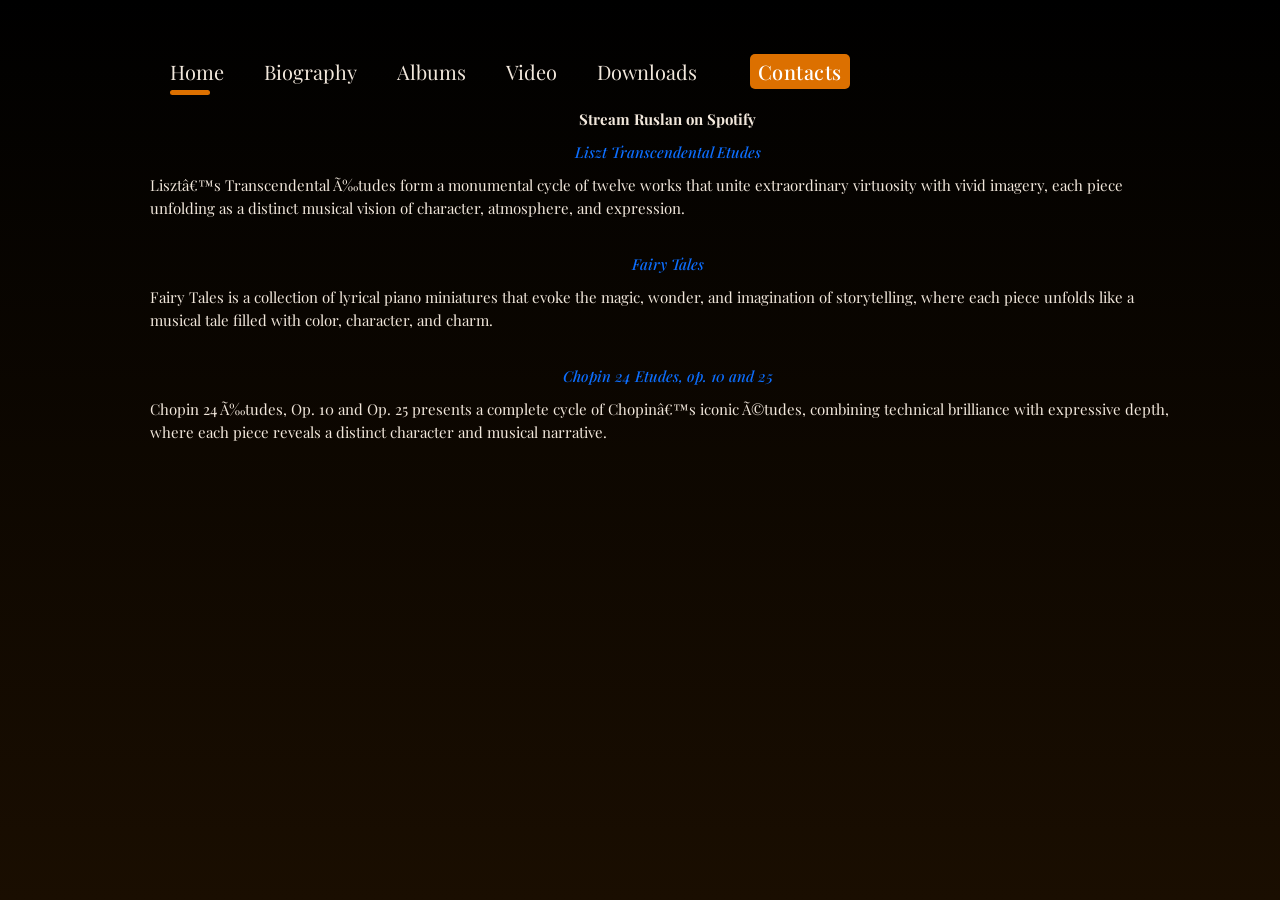
<file: homepage/albums.html>
<!DOCTYPE html>

<html lang="en">

    <head>
        <meta name="viewport" content="width=device-width, initial-scale=1.0">
        <link href="https://cdn.jsdelivr.net/npm/bootstrap@5.3.8/dist/css/bootstrap.min.css" rel="stylesheet" integrity="sha384-sRIl4kxILFvY47J16cr9ZwB07vP4J8+LH7qKQnuqkuIAvNWLzeN8tE5YBujZqJLB" crossorigin="anonymous">
        <script src="https://cdn.jsdelivr.net/npm/bootstrap@5.3.8/dist/js/bootstrap.bundle.min.js" integrity="sha384-FKyoEForCGlyvwx9Hj09JcYn3nv7wiPVlz7YYwJrWVcXK/BmnVDxM+D2scQbITxI" crossorigin="anonymous"></script>
        <link href="styles.css" rel="stylesheet">
        <title>Ruslan Baiazitov</title>
    </head>

    <body>
        <header class="container">
            <nav>
                <ul>
                    <li class="active"><a href="index.html">Home</a></li>
                    <li><a href="biography.html">Biography</a></li>
                    <li><a href="albums.html">Albums</a></li>
                    <li><a href="video.html">Video</a></li>
                    <li><a href="downloads.html">Downloads</a></li>
                    <li class="btn contacts"><a href="contacts.html">Contacts</a></li>
                </ul>
                <div class="hero-video container">
                    <div class="info">
                        <h1><strong>Stream Ruslan on Spotify</strong></h1>
                        <h2><a href="https://open.spotify.com/album/61v79hd8F9MqKnLVwhxF8h"><em>Liszt Transcendental Etudes</em></a></h2>
                        <p>Liszt’s Transcendental Études form a monumental cycle of twelve works that unite extraordinary virtuosity with vivid imagery, each piece unfolding as a distinct musical vision of character, atmosphere, and expression.</p>
                        <h2><a href="https://open.spotify.com/album/1pUgOJUdSiPNbANP0hCc0A"><em>Fairy Tales</em></a></h2>
                        <p>Fairy Tales is a collection of lyrical piano miniatures that evoke the magic, wonder, and imagination of storytelling, where each piece unfolds like a musical tale filled with color, character, and charm.</p>
                        <h2><a href="https://open.spotify.com/album/7LSsMWiFu0OxEIfYmrsEcE"><em>Chopin 24 Etudes, op. 10 and 25</em></a></h2>
                        <p>Chopin 24 Études, Op. 10 and Op. 25 presents a complete cycle of Chopin’s iconic études, combining technical brilliance with expressive depth, where each piece reveals a distinct character and musical narrative.</p>
                    </div>
                </div>
            </nav>
        </header>
    </body>

</html>
</file>
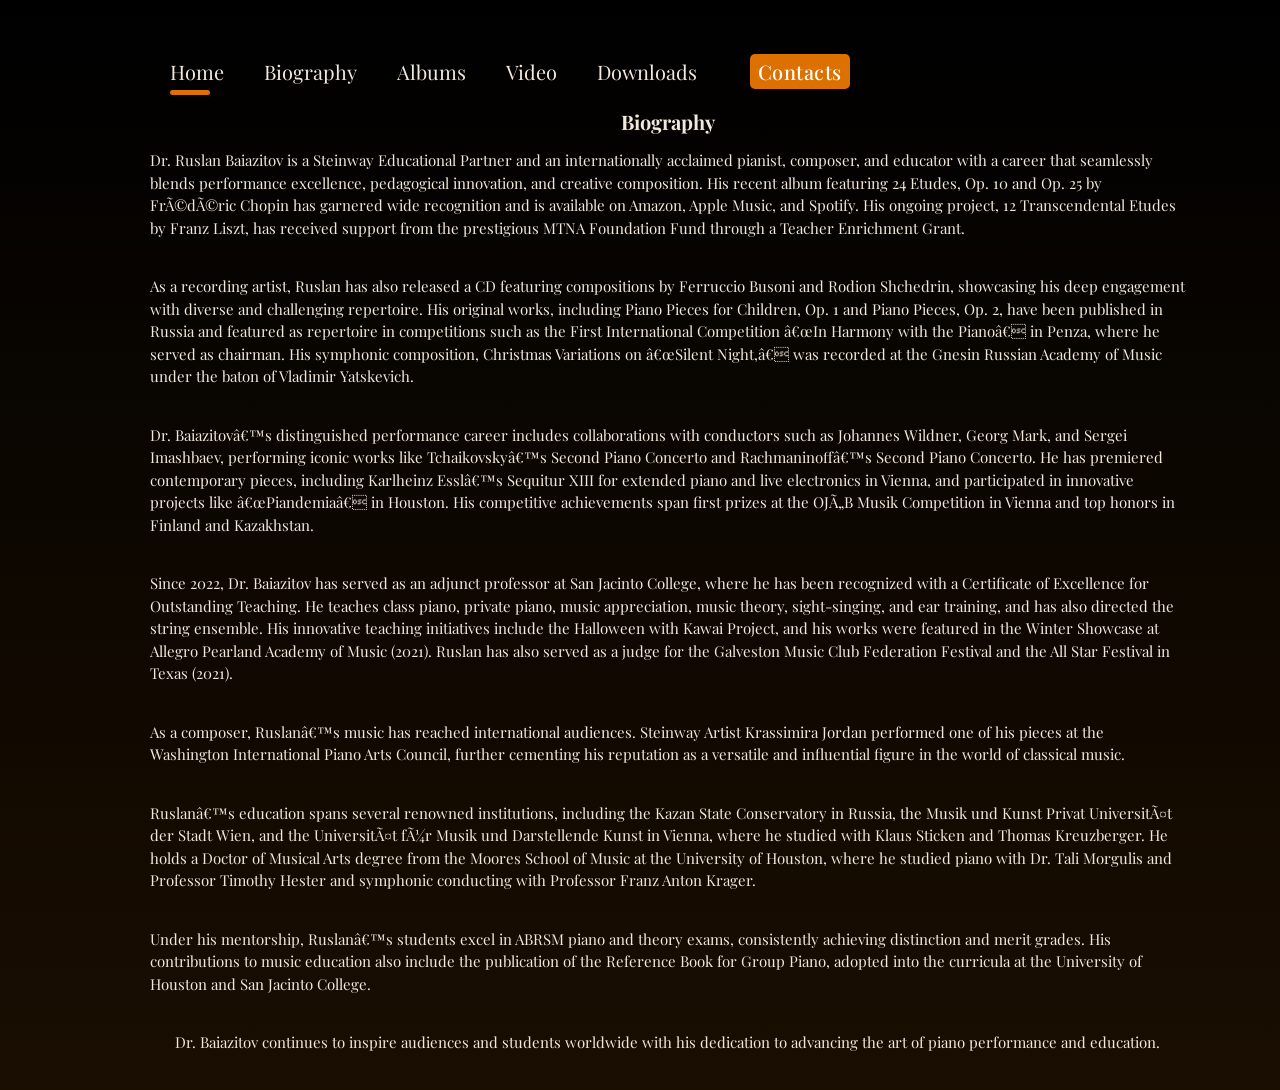
<file: homepage/biography.html>
<!DOCTYPE html>

<html lang="en">

    <head>
        <meta name="viewport" content="width=device-width, initial-scale=1.0">
        <link href="https://cdn.jsdelivr.net/npm/bootstrap@5.3.8/dist/css/bootstrap.min.css" rel="stylesheet" integrity="sha384-sRIl4kxILFvY47J16cr9ZwB07vP4J8+LH7qKQnuqkuIAvNWLzeN8tE5YBujZqJLB" crossorigin="anonymous">
        <script src="https://cdn.jsdelivr.net/npm/bootstrap@5.3.8/dist/js/bootstrap.bundle.min.js" integrity="sha384-FKyoEForCGlyvwx9Hj09JcYn3nv7wiPVlz7YYwJrWVcXK/BmnVDxM+D2scQbITxI" crossorigin="anonymous"></script>
        <link href="styles.css" rel="stylesheet">
        <title>Ruslan Baiazitov</title>
    </head>

    <body>
        <header class="container">
            <nav>
                <ul>
                    <li class="active"><a href="index.html">Home</a></li>
                    <li><a href="biography.html">Biography</a></li>
                    <li><a href="albums.html">Albums</a></li>
                    <li><a href="video.html">Video</a></li>
                    <li><a href="downloads.html">Downloads</a></li>
                    <li class="btn contacts"><a href="contacts.html">Contacts</a></li>
                </ul>
                <div class="hero-biography container">
                    <div class="info">
                        <h1><strong>Biography</strong></h1>
                        <p>Dr. Ruslan Baiazitov is a Steinway Educational Partner and an internationally acclaimed pianist, composer, and educator with a career that seamlessly blends performance excellence, pedagogical innovation, and creative composition. His recent album featuring 24 Etudes, Op. 10 and Op. 25 by Frédéric Chopin has garnered wide recognition and is available on Amazon, Apple Music, and Spotify. His ongoing project, 12 Transcendental Etudes by Franz Liszt, has received support from the prestigious MTNA Foundation Fund through a Teacher Enrichment Grant.</p>

                        <p>As a recording artist, Ruslan has also released a CD featuring compositions by Ferruccio Busoni and Rodion Shchedrin, showcasing his deep engagement with diverse and challenging repertoire. His original works, including Piano Pieces for Children, Op. 1 and Piano Pieces, Op. 2, have been published in Russia and featured as repertoire in competitions such as the First International Competition “In Harmony with the Piano” in Penza, where he served as chairman. His symphonic composition, Christmas Variations on “Silent Night,” was recorded at the Gnesin Russian Academy of Music under the baton of Vladimir Yatskevich.</p>
                        <p>Dr. Baiazitov’s distinguished performance career includes collaborations with conductors such as Johannes Wildner, Georg Mark, and Sergei Imashbaev, performing iconic works like Tchaikovsky’s Second Piano Concerto and Rachmaninoff’s Second Piano Concerto. He has premiered contemporary pieces, including Karlheinz Essl’s Sequitur XIII for extended piano and live electronics in Vienna, and participated in innovative projects like “Piandemia” in Houston. His competitive achievements span first prizes at the OJÄB Musik Competition in Vienna and top honors in Finland and Kazakhstan.</p>
                        <p>Since 2022, Dr. Baiazitov has served as an adjunct professor at San Jacinto College, where he has been recognized with a Certificate of Excellence for Outstanding Teaching. He teaches class piano, private piano, music appreciation, music theory, sight-singing, and ear training, and has also directed the string ensemble. His innovative teaching initiatives include the Halloween with Kawai Project, and his works were featured in the Winter Showcase at Allegro Pearland Academy of Music (2021). Ruslan has also served as a judge for the Galveston Music Club Federation Festival and the All Star Festival in Texas (2021).</p>
                        <p>As a composer, Ruslan’s music has reached international audiences. Steinway Artist Krassimira Jordan performed one of his pieces at the Washington International Piano Arts Council, further cementing his reputation as a versatile and influential figure in the world of classical music.</p>
                        <p>Ruslan’s education spans several renowned institutions, including the Kazan State Conservatory in Russia, the Musik und Kunst Privat Universität der Stadt Wien, and the Universität für Musik und Darstellende Kunst in Vienna, where he studied with Klaus Sticken and Thomas Kreuzberger. He holds a Doctor of Musical Arts degree from the Moores School of Music at the University of Houston, where he studied piano with Dr. Tali Morgulis and Professor Timothy Hester and symphonic conducting with Professor Franz Anton Krager.</p>
                        <p>Under his mentorship, Ruslan’s students excel in ABRSM piano and theory exams, consistently achieving distinction and merit grades. His contributions to music education also include the publication of the Reference Book for Group Piano, adopted into the curricula at the University of Houston and San Jacinto College.</p>
                        <p>Dr. Baiazitov continues to inspire audiences and students worldwide with his dedication to advancing the art of piano performance and education.</p>
                    </div>
                </div>
            </nav>
        </header>
    </body>

</html>
</file>
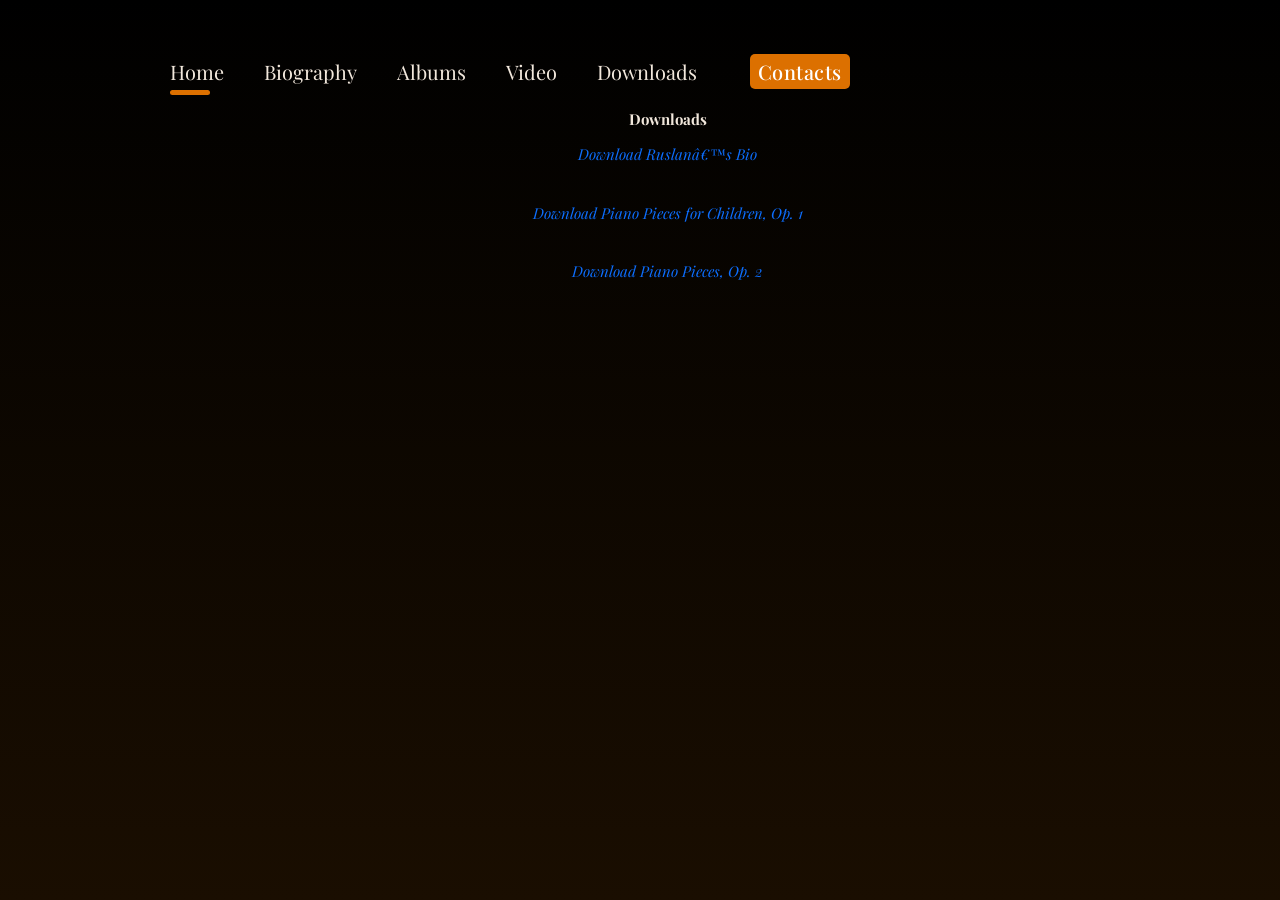
<file: homepage/downloads.html>
<!DOCTYPE html>

<html lang="en">

    <head>
        <meta name="viewport" content="width=device-width, initial-scale=1.0">
        <link href="https://cdn.jsdelivr.net/npm/bootstrap@5.3.8/dist/css/bootstrap.min.css" rel="stylesheet" integrity="sha384-sRIl4kxILFvY47J16cr9ZwB07vP4J8+LH7qKQnuqkuIAvNWLzeN8tE5YBujZqJLB" crossorigin="anonymous">
        <script src="https://cdn.jsdelivr.net/npm/bootstrap@5.3.8/dist/js/bootstrap.bundle.min.js" integrity="sha384-FKyoEForCGlyvwx9Hj09JcYn3nv7wiPVlz7YYwJrWVcXK/BmnVDxM+D2scQbITxI" crossorigin="anonymous"></script>
        <link href="styles.css" rel="stylesheet">
        <title>Ruslan Baiazitov</title>
    </head>

    <body>
        <header class="container">
            <nav>
                <ul>
                    <li class="active"><a href="index.html">Home</a></li>
                    <li><a href="biography.html">Biography</a></li>
                    <li><a href="albums.html">Albums</a></li>
                    <li><a href="video.html">Video</a></li>
                    <li><a href="downloads.html">Downloads</a></li>
                    <li class="btn contacts"><a href="contacts.html">Contacts</a></li>
                </ul>
                <div class="hero-video container">
                    <div class="info">
                        <h1><strong>Downloads</strong></h1>
                        <p>
                            <a href="pdf/Bio-Complete.pdf" download>
                                <em>Download Ruslan’s Bio</em>
                            </a>
                        </p>
                        <p>
                            <a href="pdf/Piano-Pieces-Op-1.pdf" download>
                                <em>Download Piano Pieces for Children, Op. 1</em>
                            </a>
                        </p>
                        <p>
                            <a href="pdf/2.pdf" download>
                                <em>Download Piano Pieces, Op. 2</em>
                            </a>
                        </p>
                    </div>
                </div>
            </nav>
        </header>
    </body>

</html>
</file>
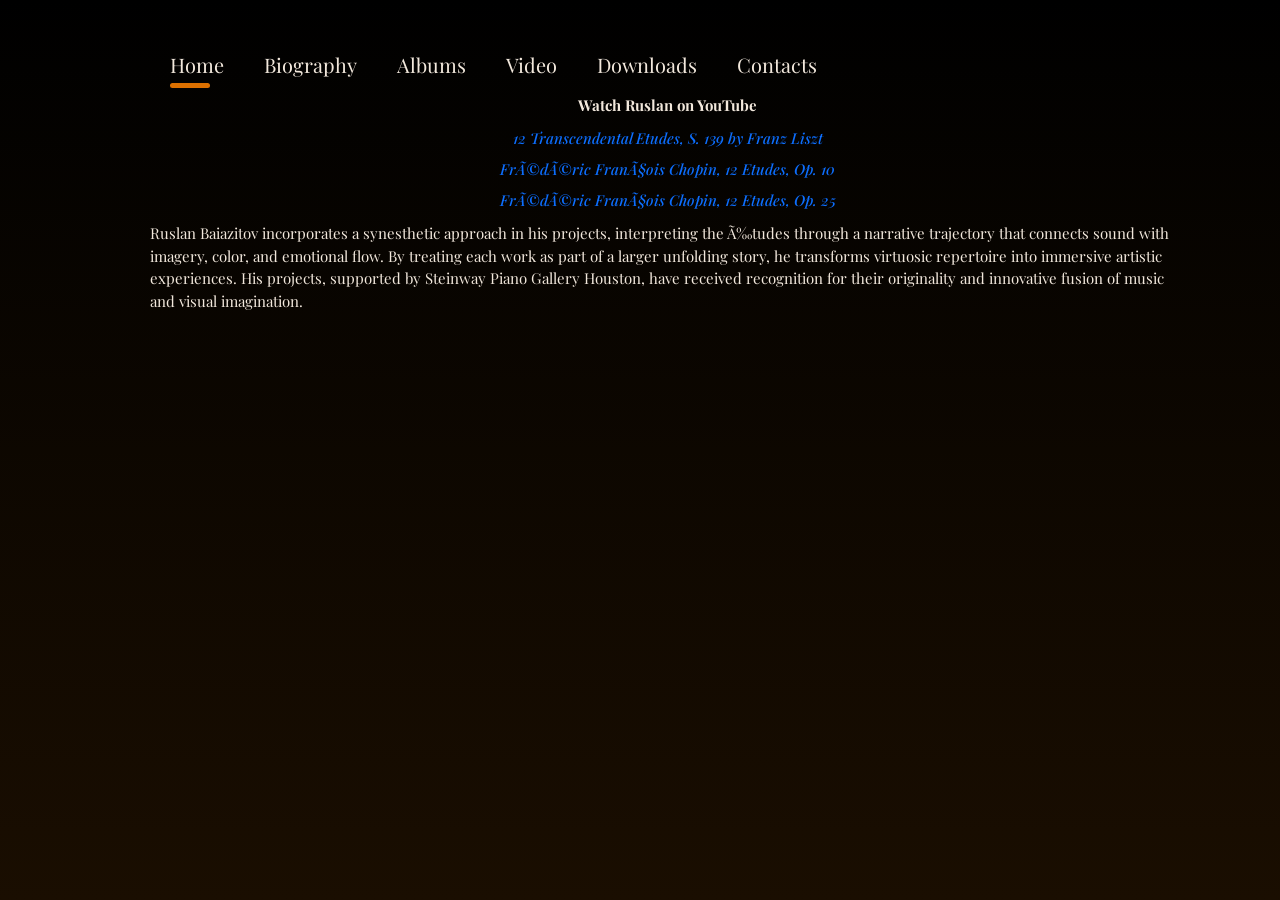
<file: homepage/video.html>
<!DOCTYPE html>

<html lang="en">

    <head>
        <link href="https://cdn.jsdelivr.net/npm/bootstrap@5.3.8/dist/css/bootstrap.min.css" rel="stylesheet" integrity="sha384-sRIl4kxILFvY47J16cr9ZwB07vP4J8+LH7qKQnuqkuIAvNWLzeN8tE5YBujZqJLB" crossorigin="anonymous">
        <script src="https://cdn.jsdelivr.net/npm/bootstrap@5.3.8/dist/js/bootstrap.bundle.min.js" integrity="sha384-FKyoEForCGlyvwx9Hj09JcYn3nv7wiPVlz7YYwJrWVcXK/BmnVDxM+D2scQbITxI" crossorigin="anonymous"></script>
        <link href="styles.css" rel="stylesheet">
        <title>Ruslan Baiazitov</title>
    </head>

    <body>
        <header class="container">
            <nav>
                <ul>
                    <li class="active"><a href="index.html">Home</a></li>
                    <li><a href="biography.html">Biography</a></li>
                    <li><a href="albums.html">Albums</a></li>
                    <li><a href="video.html">Video</a></li>
                    <li><a href="downloads.html">Downloads</a></li>
                    <li class="contacts.html"><a href="#">Contacts</a></li>
                </ul>
                <div class="hero-video container">
                    <div class="info">
                        <h1><strong>Watch Ruslan on YouTube</strong></h1>
                        <h2><a href="https://youtube.com/playlist?list=PLH4w1gM0OmxVNVJTKYFmpYihQNM2JpgYI&si=Vz2XeK6AIUNSbQXA"><em>12 Transcendental Etudes, S. 139 by Franz Liszt</em></a></h2>
                        <h2><a href="https://youtube.com/playlist?list=PLH4w1gM0OmxVzCLqdsRFDl7-wLLT4U0Yf&si=LDBu8sR85Tawpy-B"><em>Frédéric François Chopin, 12 Etudes, Op. 10</em></a></h2>
                        <h2><a href="https://youtube.com/playlist?list=PLH4w1gM0OmxVzazklG50PqTlPcxXbOUah&si=qFZry7KBP1uwDyx2"><em>Frédéric François Chopin, 12 Etudes, Op. 25</em></a></h2>
                        <p>Ruslan Baiazitov incorporates a synesthetic approach in his projects, interpreting the Études through a narrative trajectory that connects sound with imagery, color, and emotional flow. By treating each work as part of a larger unfolding story, he transforms virtuosic repertoire into immersive artistic experiences. His projects, supported by Steinway Piano Gallery Houston, have received recognition for their originality and innovative fusion of music and visual imagination.</p>
                    </div>
                </div>
            </nav>

        </header>
    </body>

</html>
</file>
<file: homepage/styles.css>
@import url('https://fonts.googleapis.com/css2?family=Inter:ital,opsz,wght@0,14..32,100..900;1,14..32,100..900&family=Playfair+Display:ital,wght@0,400..900;1,400..900&display=swap');

* {
    margin: 0;
    padding: 0;
}

body {
    background: linear-gradient(180deg, rgba(0, 0, 0, 1) 0%, rgba(26, 14, 1, 1) 100%);
    min-height: 100vh;
    font-family: 'Playfair Display', 'Inter', serif;
    font-weight: 400;
    color: #f2e8dc;
}

a {
    text-decoration: none;
}

img {
    max-width: 70%;
}

.my-container {
    max-width: 1400px;
    width: 100%;
    margin: 0 auto;
    padding: 0 20px;
    font-size: 29px;
    font-weight: 100;

}

header {
    padding: 50px 0;
}

header nav {
    float: right;
    width: 95%;

}

header nav ul {
    list-style: none;
    display: flex;
    align-items: center;
    gap: 40px;
    z-index: 2;
    position: relative;
}

header nav ul li {
    display: inline-block;
}

header nav ul li a {
    color: #f2e8dc;
}

header nav ul li a {
    font-size: 20px;
}

header nav ul li {
    position: relative;
}

header nav ul li.active::after {
    content: '';
    position: absolute;
    bottom: -8px;
    left: 0;
    width: 40px;
    height: 5px;
    background: #DC7000;
    border-radius: 10px;


}

header nav ul li:not(.active):not(.btn) a:hover {
    border-bottom: 5px solid #DC7000;
}

header nav ul li.btn a,
.email .block button {
    background: #DC7000;
    padding: 4px 8px;
    border-radius: 5px;
    transition: all 500ms ease;
    font-weight: 500;
    letter-spacing: 0.5px;
    font-size: 20px;
    color: white;
}

header nav ul li.btn a:hover {
    background: #a02604;
}

.hero {
    padding-bottom: 100px;
    position: relative;
    z-index: 1;
}

.hero--info {
    width: 530px;
    padding-top: 70px;
}

.hero--info-2 {
    width: 530px;
    padding-top: 50px;
    color: #f2e8dc;
}

.hero img {
    max-width: 70%;
}

.email {
    padding-bottom: 120px;
}

.email h6 {
    margin-top: 20px;
    font-size: 14px;
}

.email .block {
    background: black;
    margin-top: 70px;
    border-radius: 15px;
    padding: 10px 3%;
    width: 85%;
    display: flex;
    justify-content: space-between;
    align-items: center;
    font-size: 14px;
    margin-left: -15px;
}

.email .block h6 {
    font-size: 14px;
    font-weight: 500;
}

.email .block p {
    width: 300px;
}

.email .block input {
    background: #f2e8dc;
    outline: none;
    border: 0;
    border-radius: 5px;
    width: 380px;
    font-family: 'Playfair Display', 'Inter', serif;
    font-weight: 400;
    padding: 10px 15px;
}

.email .block button {
    cursor: pointer;
    border: 0;
}

.email .block .form {
    display: flex;
    align-items: center;
    gap: 10px;
}

/* Biography */

.hero-biography .info {
    display: flex;
    flex-direction: column;
    align-items: center;
}

.hero-biography .info h1 {
    margin-bottom: 15px;
    font-size: 20px;
    align-items: center;
}

.hero-biography .info p {
    margin-bottom: 36px;
    display: flex;
    font-size: 15px;
}

/* Albums */

.hero-albums .info {
    display: flex;
    flex-direction: column;
    align-items: center;
}

.hero-albums .info h1 {
    margin-bottom: 15px;
    font-size: 20px;
    align-items: center;
}

.hero-albums .info p {
    margin-bottom: 36px;
    display: flex;
    font-size: 15px;
}

/* Video */

.hero-video .info {
    display: flex;
    flex-direction: column;
    align-items: center;
}

.hero-video .info h1 {
    margin-bottom: 15px;
    font-size: 15px;
    align-items: center;
}

.hero-video .info h2 {
    margin-bottom: 13px;
    font-size: 15px;
    align-items: center;
}

.hero-video .info p {
    margin-bottom: 36px;
    display: flex;
    font-size: 15px;
}

/* Contacts */

.feedback {
    padding: 70px;
    background: #1C140F
}

.feedback h2 {
    text-align: center;
    font-weight: 500;
    font-size: 30px;
}

.feedback p {
    text-align: center;
    margin-top: 10px;
}

.feedback form {
    margin: 80px auto;
    width: 600px
}

.feedback form .inline {
    display: flex;
    justify-content: space-between;
}

.feedback form .inline>div {
    width: 50%;
}

.feedback form label {
    color: #4F4F4F;
    font-size: 14px;
}

.feedback form input,
.feedback form textarea {
    background: #2C2420;
    border-radius: 10px;
    border: 0.6px solid #CECECE;
    display: block;
    width: 90%;
    box-sizing: border-box;
    padding: 15px 10px;
    outline: none;
    color: #fff;
    margin-top: 7px;
    margin-bottom: 20px;
}

.feedback form input[type="email"] {
    width: 96%;
}

.feedback form .one-line {
    width: 96%;
}

.email form textarea {
    resize: none;
    height: 200px
}

.feedback form button {
    background: #DC7000;
    border-radius: 5px;
    border: 0;
    float: right;
    cursor: pointer;
    color: #fff;
    padding: 12px 30px;
    transition: all 500ms ease;
}

.feedback form button:hover {
    background: #b01414;
}

/* Footer */
footer {
    background: #000;
    padding: 50px 0;
}

footer .blocks {
    display: flex;
    justify-content: space-between;
    align-items: center;
}

footer .blocks h4 {
    font-weight: 500;
    font-size: 17px;
}

footer .block ul {
    list-style: none;
}

footer .blocks ul li {
    margin-top: 7px;
    opacity: 0.8;
}

footer hr {
    margin: 30px 0;
    border: 0;
    height: 0.6px;
    background: #ccc;
}
</file>
